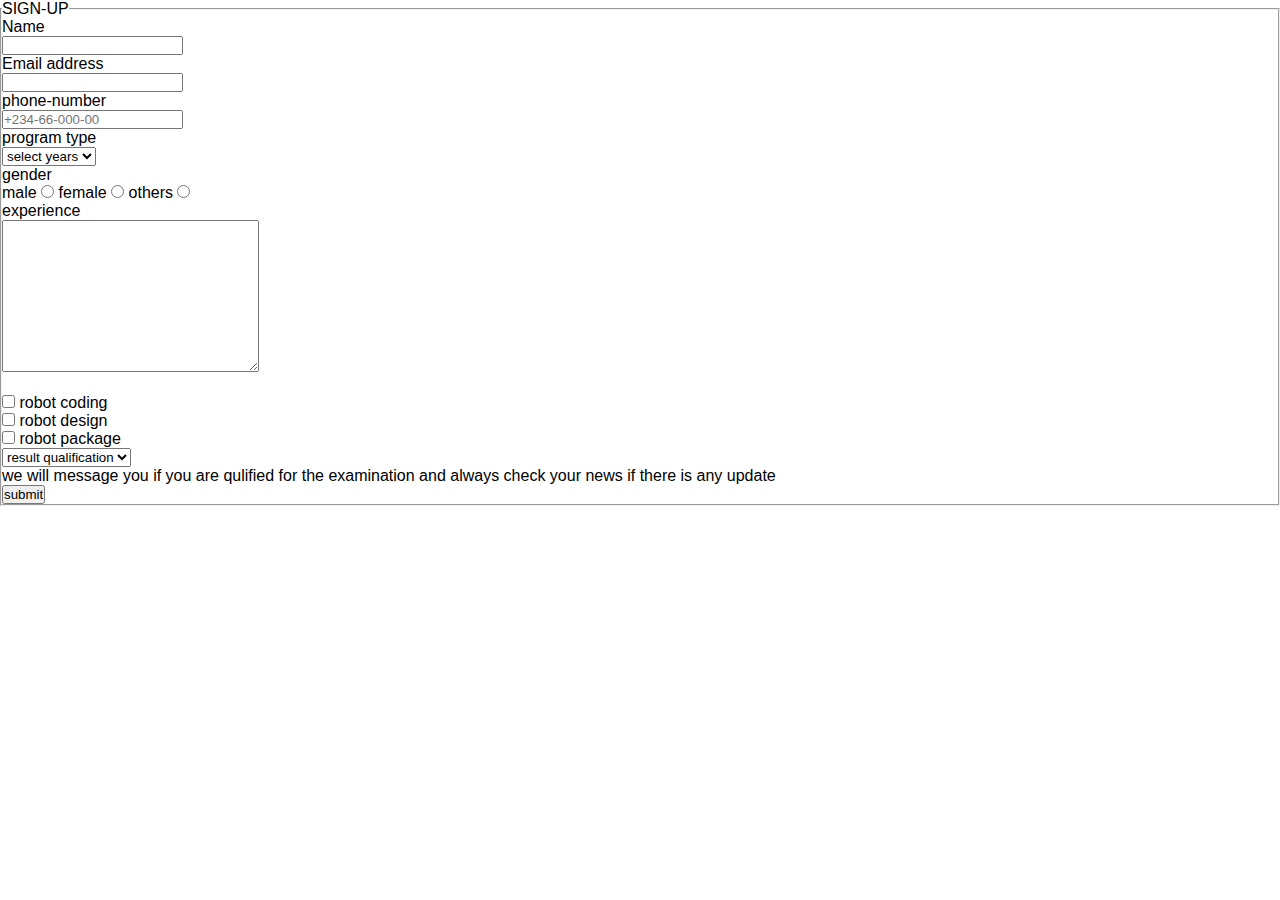
<file: form.html>
<!DOCTYPE html>
<html lang="en">
<head>
    <meta charset="UTF-8">
    <meta http-equiv="X-UA-Compatible" content="IE=edge">
    <meta name="viewport" content="width=device-width, initial-scale=1.0">
    <title>Document</title>
    <link rel="stylesheet" href="index.html">
    <link rel="stylesheet" href="css/index.css">
</head>
<body>
    <form>
       <fieldset>
        <legend>SIGN-UP</legend>
        <label for="Name">Name</label><br>
        <input type="text" id="name"><br>
        <label for="Email">Email address</label><br>
        <input type="text" id=" email"><br>
        <label for="phone">phone-number</label><br>
        <input type="tel" id="phone" name="phone" placeholder="+234-66-000-00" pattern="[0-9]{3}-[0-9]{2}
        [0-9]{3}-[0-9]{2}"><br>
        <label for="prog-type">program type</label><br>
        <select name="prog" id="prog">
          <option value="">select years
          <option value="">6 month</option>
          <option value="">1 years</option>
          <option value="">2 years</option>
        </select><br>
        <label for="gender">gender</label><br>
        <label for="male">male</label>
        <input type="radio" id="male" name="gender" value="male">
        <label for="female">female</label>
        <input type="radio" id="female" name="gender" value="female">
        <label for="others">others</label>
        <input type="radio" id="others" name="gender" value="others"><br>
        <label for="message">experience</label><br>
        <textarea name="message" rows="10" cols="30"></textarea><br>
        <label for="favorite food"></label><br>
        <input type="checkbox" id="food1" name="food1" value="rice">
        <label for="rice">robot coding</label><br>
        <input type="checkbox" id="food2" name="food2" value="beans">
        <label for="beans">robot design</label><br>
        <input type="checkbox" id="food3" name="food3" value="Amala">
        <label for="Amala">robot package</label><br>
        <select name="prog" id="prog">
          <option value="">result qualification
          <option value="">nd</option>
          <option value="">bsc</option>
          <option value="">phd</option>
        </select><br>
        <p>we will message you if you are qulified for the examination and always check your news if there is any update</p>
        <input type="submit" value="submit">
       

        






















    </form>



















</body>
</html>
</file>
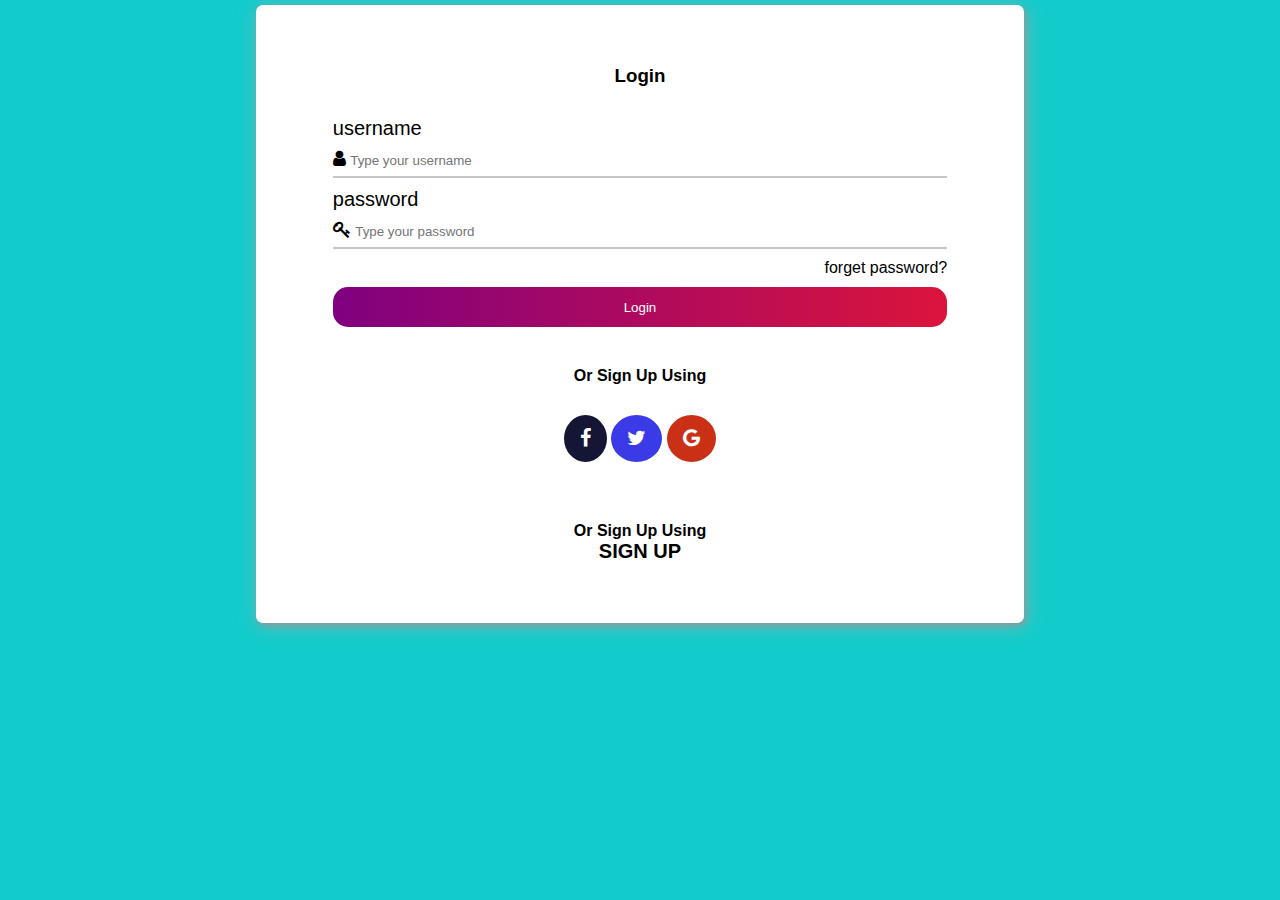
<file: index2.html>
<!DOCTYPE html>
<html lang="en">
<head>
    <meta charset="UTF-8">
    <meta http-equiv="X-UA-Compatible" content="IE=edge">
    <meta name="viewport" content="width=device-width, initial-scale=1.0">
    <title>Sign up page</title>
    <link rel="stylesheet" href="font-awesome/css/font-awesome.min.css">
    <link rel="stylesheet" href="css/style.css">
</head>
<body>
    <div class="container">
        <div class="iner-container">
            <h3 class="text-center">Login</h3>
            <div class="form">
                <label for="username">username</label>
                <div class="form-input">
                    <span class="fa fa-user"></span>
                    <input type="text" placeholder="Type your username">
                </div> 
                <label for="password">password</label>
                <div class="form-input">
                    <span class="fa fa-key"></span>
                    <input type="password" placeholder="Type your password">
                </div>
                <p>forget password?</p>
                <button>Login</button>
            
            </div>
            <p class="text-center"> Or Sign Up Using</p>


            <ul>
                <li style="background-color: rgb(21, 21, 54);"><a href="#" class="fa fa-facebook"></a></li>
                <li style="background-color: rgb(58, 58, 231);"><a href="#" class="fa fa-twitter"></a></li>
                <li style="background-color: rgb(201, 48, 21);"><a href="#" class="fa fa-google"></a></li>
            </ul>
            <div class="signin_footer text-center">
                <p> Or Sign Up Using</p>
                <a href="#">SIGN UP</a>
            </div>
          
          
            
        </div>

           



    </div>
  



    








  
    
    
</body>
</html>
</file>
<file: css/index.css>
* {
    scroll-behavior: smooth;
    padding: 0px;
    margin: 0px;
    font-family: 'Trebuchet MS', 'Lucida Sans Unicode', 'Lucida Grande', 'Lucida Sans', Arial, sans-serif;
}
.heading {
    margin: auto;
    width: 20%;
}
.heading h1 {
    font-size: 50px;
}
.heading .breaker {
    height: 10px;
    width: 60px;
    background-color: royalblue;
}
.navbar {
    background-color: cadetblue;
    padding: 15px 90px;
    display: flex;
    justify-content: space-between;
}
.navbar .cmp_name {
    padding-top: 10px;
    font-size: 20px;
    font-weight: bolder;
    color: white;
    text-shadow: 2px 3px 5px rgba(128, 128, 128, 0.527);
}
.navbar ul {
    padding-top: 10px;
    text-align: center;
}
.navbar ul li {
    display: inline;
}
.navbar ul li a {
    color: white;
    text-decoration: none;
    text-transform: capitalize;
    padding: 5px 10px
}
.navbar ul li a:hover {
    background-color: white;
    color: cadetblue;
    transition: 0.90s ease-in-out;
}
.navbar .search {
    padding-top: 10px;
    width: 20%;
}
.navbar .search input {
    width: 0%;
    padding: 0px;
    height: 23px;
    border: none;
    float: right;

}
.navbar .search button {
    float: right;
    border: none;
    padding: 5px 7px;
}
.navbar .search:hover input {
    padding: 0px 0px 3px 150px;
    transition: 0.45s ease-in-out;
}
.description {
    background-image: linear-gradient(rgba(95, 152, 155, 0.87), rgba(95, 158, 160, 0.856)), url(images\ \(4\).jpeg);
    background-repeat: no-repeat;
    background-size: 100% 100%;
    display: flex;
    align-items: center;
    height: 90vh;
}
.description .description-content {
    width: 50%;
    margin: auto;
    text-align: center;
    color: white;
}
.description .description-content p {
    padding: 20px;
}
.description .description-content button {
    border: none;
    padding: 5px 10px;
    font-size: 20px;
    box-shadow: 2px 3px 5px grey;
    cursor: pointer;
}
.about-section {
    height: 100vh;
    display: flex;
    align-items: center;
}
.about {
    display: flex;
    width: 80%;
    margin: auto;
}
.about .about-content {
    width: 60%;
    margin-right: 20px;
}
.about .about-content p {
    font-weight: lighter;
    font-family: -apple-system, BlinkMacSystemFont, 'Segoe UI', Roboto, Oxygen, Ubuntu, Cantarell, 'Open Sans', 'Helvetica Neue', sans-serif;
}
.about .about-image img {
    width: 100%;
}
.about .about-image img {
    width: 100%
}
.heading {
    padding-top: 7%;
    margin: auto;
    width: 20%;
}
.heading h1 {
    font-size: 50px;
}
.heading .breaker {
    height: 10px;
    width: 60px;
    background-color: lightblue;
    text-align: center;
}
.sevice-section {
    padding-top: 5%;
    align-items: center;
    justify-content: center;
    padding: 20px 20px;
}
.service {
    display: flex;
    text-align: center;
    height: auto;
    width: 80%;
    margin: auto;
}
.sevice-section .service .col p {
    font-family: system-ui, -apple-system, BlinkMacSystemFont,
        'Segoe UI', Roboto, Oxygen, Ubuntu, Cantarell, 'Open Sans', 'Helvetica Neue', sans-serif;
}
.sevice-section .service .col {
    margin: 0px 15px;
    border: 1px solid grey;
    padding: 20px 0px;
    box-shadow: 2px 3px 5px grey;
    cursor: pointer;
}
.sevice-section .service .col:hover {
    box-shadow: none;
    transition: 0.2s ease-in-out;
    background-color: royalblue;
    color: white;
}
.sevice-section .service .col i {
    font-size: 30px;
}
.sevice-section .service .col button {
    padding: 5px 10px;
    border: none;
    font-weight: bold;
    cursor: pointer;

}
.sevice-section .service .col button:hover {
    box-shadow: 2px 3px 1px grey;
    background-color: grey;
    color: white;

}
.project-section {
    display: flex;
    height: 100vh;
    align-items: center;
}

.project {
    display: flex;
    text-align: center;
    height: auto;
    width: 80%;
    margin: auto;
}
.project-section .project .rob p {
    font-family: -apple-system, BlinkMacSystemFont,
        'Segoe UI', Roboto, Oxygen, Ubuntu, Cantarell, 'Open Sans', 'Helvetica Neue', sans-serif;
    text-align: center;
    padding: 5px 5px;
}
.project-section .project .rob {
    margin: 0px 10px;
    border: 1px solid grey;
    border-radius: 10px;
    padding: 0px 0px;
    background-color: cadetblue;
    box-shadow: 2px 3px 5px grey;
    cursor: pointer;
}
.project-section .project .rob:hover {
    box-shadow: none;
    transition: 0.2s ease-in-out;
    background-color: white;
    color: cadetblue;
}
.project-section .project .rob i {
    font-size: 30px;
}
.project-section .project .rob .img img {
    width: 100%;
    height: 200px;
    border-radius: 10px;
    align-items: center;

}
.project-section .project .rob button {
    padding: 5px 10px;
    border: none;
    font-weight: bold;
    cursor: pointer;
}
.project-section .project .rob button :hover {
    box-shadow: 2px 3px 1px rgb(221, 62, 62);
    background-color: rgb(109, 54, 54);
    color: rgb(196, 28, 28);
}
.project-section .project .rob .project-content {
    padding:15px 0px;
}
.news-section{
    display: flex;
    height: 90vh;
    align-items: center;
    border: 2px solid black;
    border-left: none;
    border-right: none;
}
.news{ 
    display: flex;
    text-align: center;
    height: auto;
    width: 80%;
    margin: auto;
}
.news-section .news .mount p{
    font-family: -apple-system, BlinkMacSystemFont,
    'Segoe UI', Roboto, Oxygen, Ubuntu, Cantarell, 'Open Sans', 'Helvetica Neue', sans-serif;
text-align: left;
padding: 5px 5px;
}
.news-section .news .mount{
    margin: 0px 10px;
    padding: 0px 0px;
    cursor: pointer;
    border: 1px solid blue;
    padding: 0px 0px;
}
.news-section .news .mount .mug img{
    width: 50%;
    height: 100px;
    align-items: center;
    border: 1px solid blue;
    float: left;
}
.news-section .news .mount .news-content{
    padding: 15px 0px;
}
.news-section .news .mount button{
    padding: 5px 10px;
    border: none;
    font-weight: bold;
    cursor: pointer;
}
.news-section .news .mount button:hover{
    box-shadow: 2px 3px 1px rgb(221, 62, 62);
    background-color: rgb(109, 54, 54);
    color: rgb(196, 28, 28);
}
.contact-section{
    display: flex;
    height: 80vh;
    align-items: center;   
}
.contact{
    display: flex;
    text-align: center;
    height: auto;
    width: 80%;
    margin: auto;
}
.contact-section .contact .lit p{
   font-family: 'Lucida Sans', 'Lucida Sans Regular', 'Lucida Grande',
 'Lucida Sans Unicode', Geneva, Verdana, sans-serif;
  text-align: center;
  padding:5px 5px ;
}
.contact-section .contact .lit{
    margin: 0px 10px;
    border: 1px solid grey;
    border-radius: 10px;
    padding: 0px 0px;
    background-color: cadetblue;
    box-shadow: 2px 3px 5px grey;
    cursor: pointer;    
}
.contact-section .contact .lit .mit img{
    width: 100%;
    height: 200px;
    border-radius: 10px;
    align-items: center;
}
.foot{
    /* display: flex; */
    background-color: black;
    height: 50vh;
    color: white;
}
/* .foot .mat{
    display: flex;
    background-color: black;
    color: rgb(243, 243, 243);
    margin-top: 70px;
    margin-bottom: 60px;
    background-size: cover;
    
} */
.footer-container{
    display: flex;
    justify-content: space-between;
    width: 80%;
    margin: auto;
    /* padding: 50px 0; */
    line-height: 50px;
}
.scroll-bar {
    position: fixed;
    right: 80px;
    bottom: 100px;
    background-color: white;
    padding: 6px 9px;
    border-radius: 50%;
    box-shadow: 2px 3px 5px grey;
    cursor: pointer;
}
.scroll-bar a {
    color: royalblue;
    text-decoration: none;
}
</file>
<file: css/style.css>
*{
    padding:0px;
    margin: 0px;
    font-family: 'Gill Sans', 'Gill Sans MT', Calibri, 'Trebuchet MS', sans-serif;
}

body{
    background-color: rgb(18, 204, 204);
    
}
.container{
    background-color: white;
    width: 30%;
    /* height: 98vh; */
    margin: auto;
    margin-top: 5px;
    border-radius: 7px;
    box-shadow: 2px 3px 5px rgba(151, 148, 148, 0.699),2px 3px 20px rgba(170, 168, 168, 0.699);

}

.container .iner-container{
    width: 80%;
    margin:auto;
    padding: 60px 0px;
}
.container .iner-container .text-center{
    text-align: center;
    font-weight: bolder;
}
.container .iner-container .form{
    padding:30px 0px;
}

.container .iner-container .form .form-input{
    border-bottom: 2px solid rgba(190, 186, 186, 0.842);
    margin:10px 0px;
    padding-bottom: 7px;
}
.container .iner-container .form .form-input input{
   width: 90%;
   border:none;
   outline: none;
}
.container .iner-container .form .form-input span{
    font-size: 18px;
 }

.container .iner-container .form label{
    font-size:20px;
}
.container .iner-container .form p{
    text-align: right;
}
.container .iner-container .form button{
    width: 100%;
    margin:10px 0px;
    height:40px;
    border-radius: 15px;
    border:none;
    background: linear-gradient(to right,purple,crimson);
    color:white;
}

.container .iner-container ul{
   width:50%;
   margin: auto;
   padding-top:30px;
   text-align: center;
}
.container .iner-container ul li{
  display: inline-block;
  background-color: blue;
  padding:13px 16px;
  border-radius:50%;
}
.container .iner-container ul li a{
    color:white;
    text-decoration: none;
    font-size: 20px;
}
.container .iner-container .signin_footer
{   padding-top: 60px;
}
.container .iner-container .signin_footer a{
    font-size:20px; text-decoration: none; color:black
}
.container .iner-container .signin_footer a:hover
{   color:rgb(57, 57, 223);
    text-decoration: none;  
}



@media screen and (max-width:1280px){
    .container{
        width:60%;
        }
}

@media screen and (max-width:600px){
    .container{
        width:80%;
    }
.container .iner-container ul{
    width:70%;

}
.container .iner-container ul li{
    padding:10px 12px;
  }
    
}
@media screen and (max-width:280px){
    .container{
        width:90%;
    }
    .container .iner-container ul li{
        padding:10px 12px;
        font-size:7px;
      }
      .container .iner-container ul li a{
        font-size:10px;
      }

}
</file>
